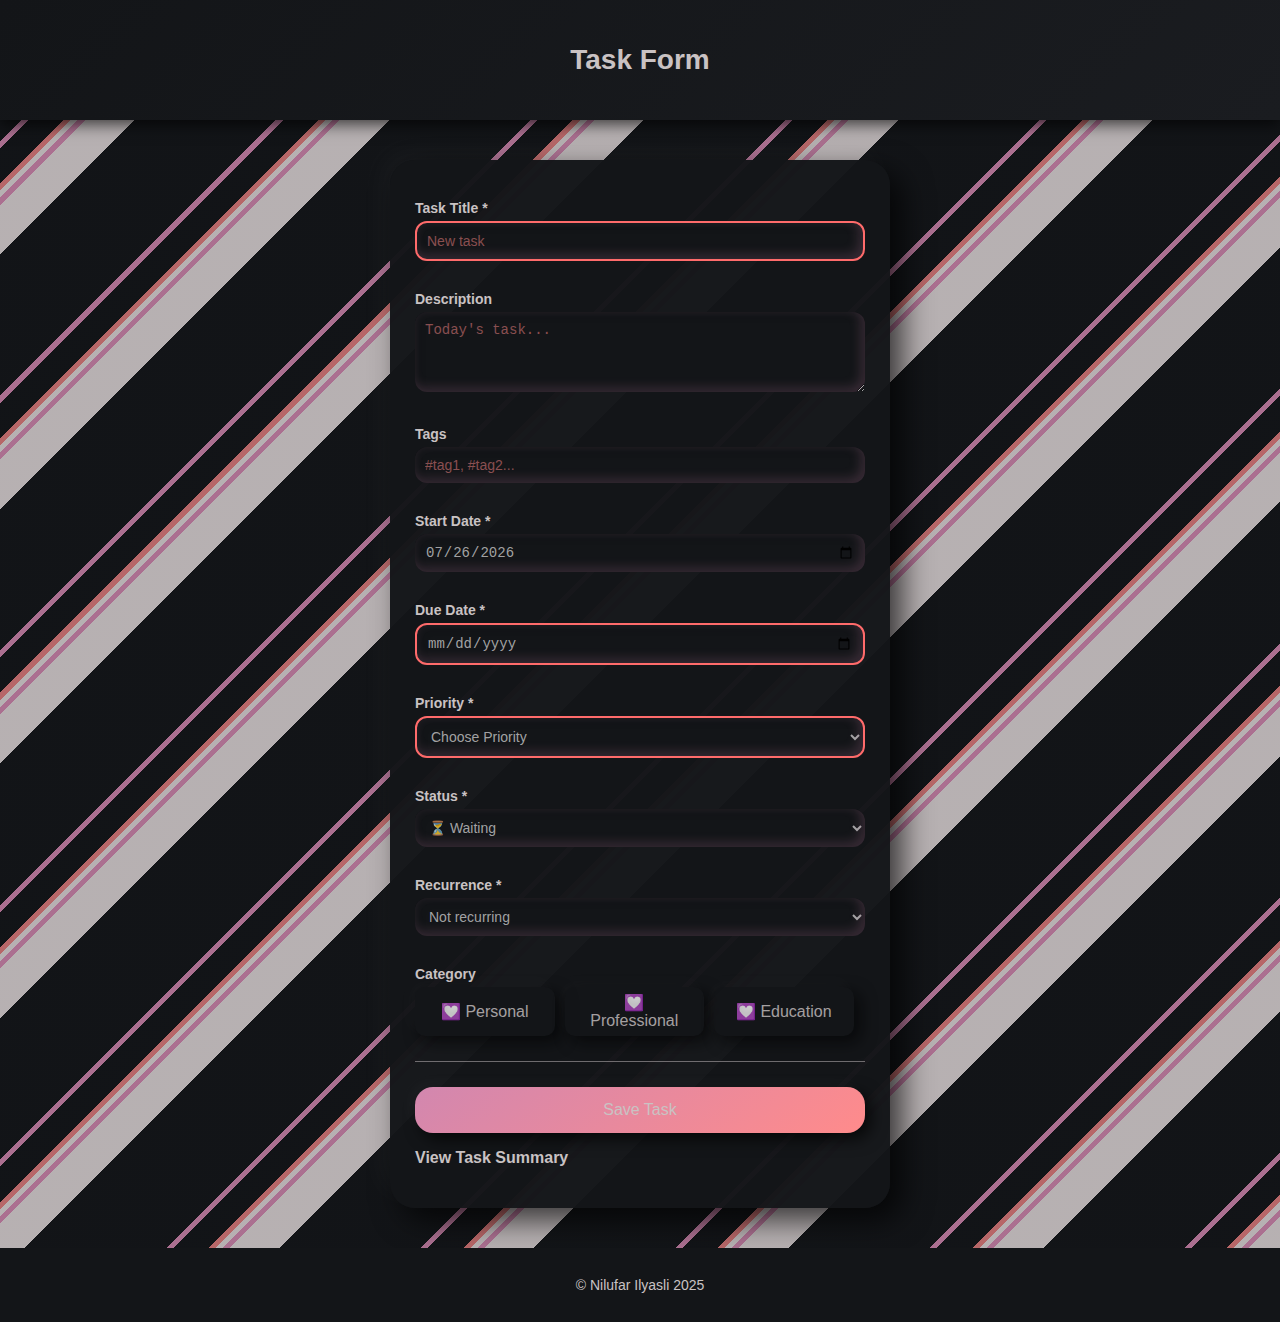
<file: index.html>
<!DOCTYPE html>
<html lang="en">
<head>
    <meta charset="UTF-8">
    <meta name="viewport" content="width=device-width, initial-scale=1.0">
    <link rel="stylesheet" href="css/index.css">
    <title>To-Do List</title>
</head>

<body>
<header><h1>Task Form</h1></header>
<div id="savedMessage">Saved!</div>
<main>
    <form id="taskForm">
        <label for="titleTask">Task Title *</label>
        <input type="text" id="titleTask" placeholder="New task" required title="Enter the task title here">

        <label for="description">Description</label>
        <textarea id="description" placeholder="Today's task..." title="Optional description for the task"></textarea>

        <label for="tags">Tags</label>
        <input type="text" id="tags" placeholder="#tag1, #tag2..." title="Enter comma-separated tags">

        <label for="startDate">Start Date *</label>
        <input type="date" id="startDate" required title="Select when the task starts">

        <label for="dueDate">Due Date *</label>
        <input type="date" id="dueDate" required title="Select when the task should be done">

        <label for="priority">Priority *</label>
        <select id="priority" required>
            <option value="">Choose Priority</option>
        </select>

        <label for="status">Status *</label>
        <select id="status" required title="Choose the current status of the task">
            <option value="">Choose status</option>
        </select>

        <label for="recurrence">Recurrence *</label>
        <select id="recurrence" title="Choose recurrence (if any)">
            <option value="">Choose reccurence</option>
        </select>

        <label>Category</label>
        <div id="categoryButtons" class="category-buttons"></div>
        <hr>
        <button type="button" id="saveBtn">Save Task</button>

        <p><a href="list.html">View Task Summary</a></p>
    </form>
</main>
<footer><p>© Nilufar Ilyasli 2025</p></footer>
<script type="module" src="js/index_script.js"></script>
</body>
</html>
</file>
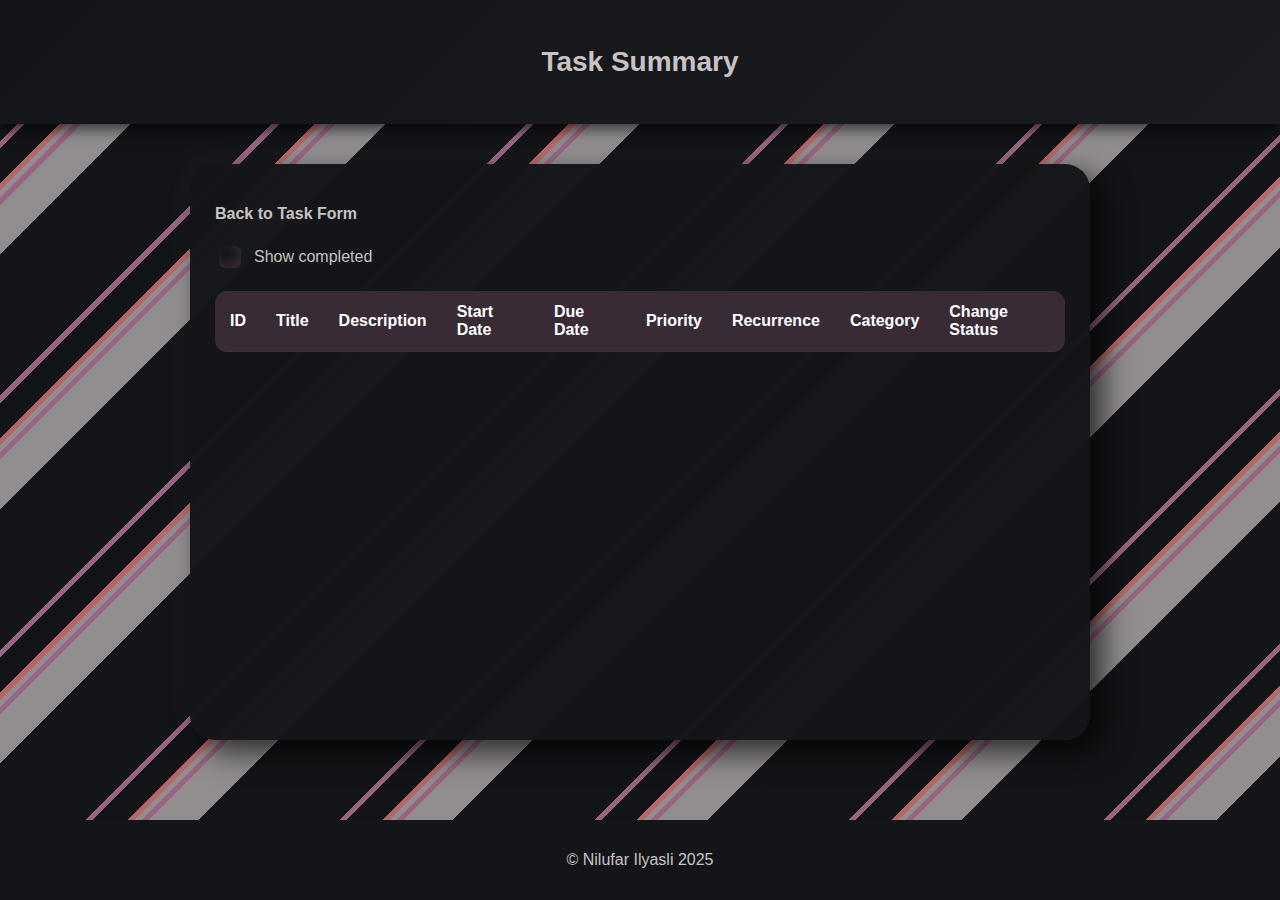
<file: list.html>
<!DOCTYPE html>
<html lang="en">
<head>
    <meta charset="UTF-8">
    <meta name="viewport" content="width=device-width, initial-scale=1.0">
    <link rel="stylesheet" href="css/list.css">
    <title>Task Summary</title>
</head>

<body>
<header>
    <h1>Task Summary</h1>
</header>

<main>
    <p><a href="index.html">Back to Task Form</a></p>
    <label class="checkboxWrapper">
        <input type="checkbox" id="toggleCompleted">
        <span>Show completed</span>
    </label>
    <table id="taskTable">
        <thead>
        <tr>
            <th>ID</th>
            <th>Title</th>
            <th>Description</th>
            <th>Start Date</th>
            <th>Due Date</th>
            <th>Priority</th>
            <th>Recurrence</th>
            <th>Category</th>
            <th>Change Status</th>
        </tr>
        </thead>
        <tbody id="taskTableBody">
        </tbody>
    </table>
</main>

<footer>
    <p>© Nilufar Ilyasli 2025</p>
</footer>
<script type="module" src="js/list_script.js"></script>
</body>
</html>
</file>
<file: css/index.css>
body {
    font-family: 'Poppins', sans-serif;
    background-color: #0f1115;
    background-image: repeating-linear-gradient(135deg,
    rgba(19,21,24,0.8) 0px, rgba(19,21,24,0.8) 100px,
    rgba(210,135,175,0.8) 100px, rgba(210,135,175,0.8) 105px,
    rgba(19,21,24,0.7) 105px, rgba(19,21,24,0.7) 130px,
    rgba(255,139,139,0.7) 130px, rgba(255,139,139,0.7) 135px,
    rgba(201,194,195,0.9) 135px, rgba(201,194,195,0.9) 140px,
    rgba(210,135,175,0.8) 140px, rgba(210,135,175,0.8) 145px,
    rgba(201,194,195,0.9) 145px, rgba(201,194,195,0.9) 180px
    );
    color: #c9c2c3;
    margin: 0;
    padding: 0;
}

header {
    text-align: center;
    padding: 25px 0;
    background: linear-gradient(135deg, #131518, #1a1c20);
    color: #c9c2c3;
    font-size: 20px;
    box-shadow: 0 4px 15px rgba(0,0,0,0.7);
}

header h1 {
    font-size: 28px;
    -webkit-background-clip: text;
    font-weight: 700;
}

main {
    max-width: 450px;
    margin: 40px auto;
    padding: 25px;
    background: rgba(19,21,24,0.98);
    border-radius: 25px;
    box-shadow:
            12px 12px 30px rgba(0,0,0,0.7),
            -12px -12px 30px rgba(255,255,255,0.03);

}

label {
    display: block;
    margin: 15px 0 5px;
    font-weight: 600;
    font-size: 14px;
    color: #c9c2c3;
}

input, select, textarea {
    width: 100%;
    padding: 10px;
    font-size: 14px;
    border: none;
    outline: none;
    border-radius: 12px;
    color: rgba(200,200,200,0.8);
    background: #131518;
    box-shadow: inset 4px 4px 12px rgba(64,64,64,0.03),
    inset -4px -4px 12px rgba(210,135,175,0.2);
    margin-bottom: 15px;
    box-sizing: border-box;
    transition: 0.3s ease, box-shadow 0.3s ease;
}

input::placeholder,
textarea::placeholder, select::placeholder {
    color: rgba(255, 139, 139, 0.5);
}

input:hover, select:hover, textarea:hover {
    box-shadow:
            inset 4px 4px 12px rgba(64,64,64,0.03),
            inset -4px -4px 12px rgba(0,0,0,0.5);
}

input:focus, textarea:focus, select:focus {
    transform: scale(1.02);
    box-shadow:
            0 0 20px rgba(210,135,175,0.2),
            inset 4px 4px 12px rgba(64,64,64,0.03),
            inset -4px -4px 12px rgba(0,0,0,1);
}

input:invalid, select:invalid, textarea:invalid {
    border: 2px solid #ff6b6b;
}

textarea {
    min-height: 80px;
    resize: vertical;
}

.category-buttons {
    display: flex;
    flex-wrap: wrap;
    gap: 10px;
}

.category-buttons button {
    padding: 6px 14px;
    width: 31%;
    border-radius: 10px;
    border: none;
    background: #131518;
    color: #c9c2c3;
    cursor: pointer;
    transition: 0.2s ease;
    opacity: 0.8;
}

.category-buttons button.active {
    background: linear-gradient(145deg, #d287af, #ff8b8b);
    color: #fff;
    opacity: 0.8;
}

hr {
    border: none;
    height: 1px;
    background-color:  rgba(201, 194, 195, 0.5);
    margin: 25px 0;

}

button {
    width: 100%;
    padding: 14px;
    font-size: 16px;
    border: none;
    border-radius: 18px;
    background: linear-gradient(145deg, #d287af, #ff8b8b);
    color: #c9c2c3;
    cursor: pointer;
    transition: 0.25s ease, box-shadow 0.25s ease;
    box-shadow:
            6px 6px 16px rgba(0,0,0,0.7),
            -6px -6px 16px rgba(255,255,255,0.03);
}

button:hover {
    background-color: #ff8b8b;
    box-shadow: 8px 8px 20px rgba(0,0,0,0.7),
    -8px -8px 20px rgba(255,255,255,0.03);
    transform: translateY(-3px) scale(1.02);
}


button:active {
    transform: translateY(0);
}

a {
    color: #c9c2c3;
    font-weight: bold;
    text-decoration: none;
    transition: color 0.3s ease;
}

a:hover {
    color: #ff8b8b;
}

footer {
    margin-top: 40px;
    text-align: center;
    padding: 15px 0;
    background-color: #131518;
    color: #c9c2c3;
    font-size: 14px;
}
#savedMessage {
    position: fixed;
    top: 20px;
    right: 20px;
    background-color: #ff8b8b;
    color: #fff;
    padding: 10px 20px;
    border-radius: 12px;
    font-weight: 600;
    box-shadow: 0 4px 15px rgba(0,0,0,0.5);
    opacity: 0;
    transition: opacity 0.5s ease, transform 0.5s ease;
    transform: translateY(-20px);
    z-index: 1000;
}

#savedMessage.show {
    opacity: 1;
    transform: translateY(0);
}


@media (max-width: 600px) {
    main {
        width: 85%;
        margin: 5vh auto;
        padding: 5vw;
    }

    input, select, textarea {
        font-size: 1rem;
        padding: 0.8em;
    }

    button {
        font-size: 1rem;
        padding: 1em;
    }

    label {
        font-size: 0.95rem;
    }

    header {
        font-size: 1.2rem;
        padding: 3vh 0;
    }

    footer {
        font-size: 0.9rem;
        padding: 2vh 0;
    }
}
</file>
<file: css/list.css>
html, body {
    height: 100%;
}
body {
    display: flex;
    flex-direction: column;
    font-family: 'Poppins', sans-serif;
    background-color: #0f1115;
    background-image: repeating-linear-gradient(135deg,
    rgba(19,21,24,0.8) 0px, rgba(19,21,24,0.8) 100px,
    rgba(210,135,175,0.7) 100px, rgba(210,135,175,0.7) 105px,
    rgba(19,21,24,0.7) 105px, rgba(19,21,24,0.7) 130px,
    rgba(255,139,139,0.7) 130px, rgba(255,139,139,0.7) 135px,
    rgba(201,194,195,0.7) 135px, rgba(201,194,195,0.7) 140px,
    rgba(210,135,175,0.7) 140px, rgba(210,135,175,0.7) 145px,
    rgba(201,194,195,0.7) 145px, rgba(201,194,195,0.7) 180px
    );
    color: #c9c2c3;
    margin: 0;
    padding: 0;
}

header {
    text-align: center;
    padding: 25px 0;
    background: linear-gradient(135deg, #131518, #1a1c20);
    color: #c9c2c3;
    font-size: 20px;
    box-shadow: 0 4px 15px rgba(0,0,0,0.7);
}

header h1 {
    font-size: 28px;
    font-weight: 700;
    line-height: 1.3;
}

main {
    flex: 1;
    width: 95%;
    max-width: 900px;
    margin: clamp(20px, 5%, 40px) auto;
    padding: clamp(15px, 3%, 25px);
    box-sizing: border-box;
    background: rgba(19,21,24,0.98);
    border-radius: 25px;
    box-shadow: 12px 12px 30px rgba(0,0,0,0.7),
    -12px -12px 30px rgba(255,255,255,0.03);

}

a {
    color: #c9c2c3;
    font-weight: bold;
    text-decoration: none;
    transition: color 0.3s ease;
}

a:hover {
    color: #ff8b8b;
}

table {
    width: 100%;
    border-collapse: collapse;
    margin-top: 20px;
    background: #131518;
    border-radius: 12px;
    overflow: hidden;
}

table th, table td {
    padding: 12px 15px;
    text-align: left;
}

table th {
    background-color: rgba(210,135,175,0.2);
    font-weight: 600;
    color: #fff;
}

table tr {
    border-bottom: 1px solid rgba(201,194,195,0.2);
    transition: background-color 0.3s ease;
}

table tr:hover {
    background-color: rgba(210,135,175,0.1);
}


button {
    width: 100%;
    padding: 10px;
    font-size: 0.9rem;
    border: none;
    border-radius: 18px;
    background: linear-gradient(145deg, #d287af, #ff8b8b);
    color: #c9c2c3;
    cursor: pointer;
    transition: 0.25s ease, box-shadow 0.25s ease;
    box-shadow:
            6px 6px 16px rgba(0,0,0,0.7),
            -6px -6px 16px rgba(255,255,255,0.03);
}

.desc-cell pre {
    white-space: pre-wrap;
    word-break: break-word;
    max-width: 250px;
    margin: 0;
    font-family: inherit;
}

button:hover {
    background-color: #ff8b8b;
    box-shadow: 4px 4px 12px rgba(0,0,0,0.7),
    -4px -4px 12px rgba(255,255,255,0.03);
    transform: translateY(-2px) scale(1.02);
}

button:active, button:disabled {
    transform: translateY(0);
    opacity: 0.3;
    cursor: not-allowed;
}

.delete-btn {
    background: linear-gradient(145deg, #ff4b4b, #ff0000);
    color: #fff;
    padding: 6px 12px;
    border-radius: 12px;
    font-size: 0.9rem;
    cursor: pointer;
    transition: 0.25s ease, box-shadow 0.25s ease;
    margin: 2px;
}

.delete-btn:hover {
    background: linear-gradient(145deg, #ff0000, #cc0000);
    box-shadow: 4px 4px 12px rgba(0,0,0,0.7),
    -4px -4px 12px rgba(255,255,255,0.03);
    transform: translateY(-2px) scale(1.02);
}

.delete-btn:active, .delete-btn:disabled {
    transform: translateY(0);
    opacity: 0.3;
    cursor: not-allowed;
}

.checkboxWrapper {
    display: flex;
    align-items: center;
    gap: 10px;
    margin: 20px 0;
    cursor: pointer;
    color: #c9c2c3;
    user-select: none;
}

.checkboxWrapper input[type="checkbox"] {
    appearance: none;
    width: 22px;
    height: 22px;
    border-radius: 6px;
    background: #131518;
    box-shadow:
            inset 4px 4px 12px rgba(64,64,64,0.03),
            inset -4px -4px 12px rgba(210,135,175,0.2);
    transition: 0.3s ease;
    cursor: pointer;
}

.checkboxWrapper input[type="checkbox"]:hover {
    box-shadow:
            inset 4px 4px 12px rgba(64,64,64,0.03),
            inset -4px -4px 12px rgba(0,0,0,0.5);
}

.checkboxWrapper input[type="checkbox"]:checked {
    background: linear-gradient(145deg, #d287af, #ff8b8b);
}

footer {
    margin-top: 40px;
    text-align: center;
    padding: 15px 0;
    background-color: #131518;
    color: #c9c2c3;
    font-size: 1rem;
}

@media (max-width: 600px) {
    main {
        width: 95%;
        margin: 20px auto;
        padding: 20px;
    }

    header {
        font-size: 1.2rem;
        padding: 20px 0;
    }

    footer {
        padding: 20px 0;
    }

    table {
        display: block;
        width: 100%;
        overflow-x: auto;
        border-radius: 12px;
    }

    table th, table td {
        padding: 10px;
        font-size: 0.85rem;
        white-space: nowrap;
    }

    button {
        font-size: 0.9rem;
        padding: 10px;
    }
}
</file>
